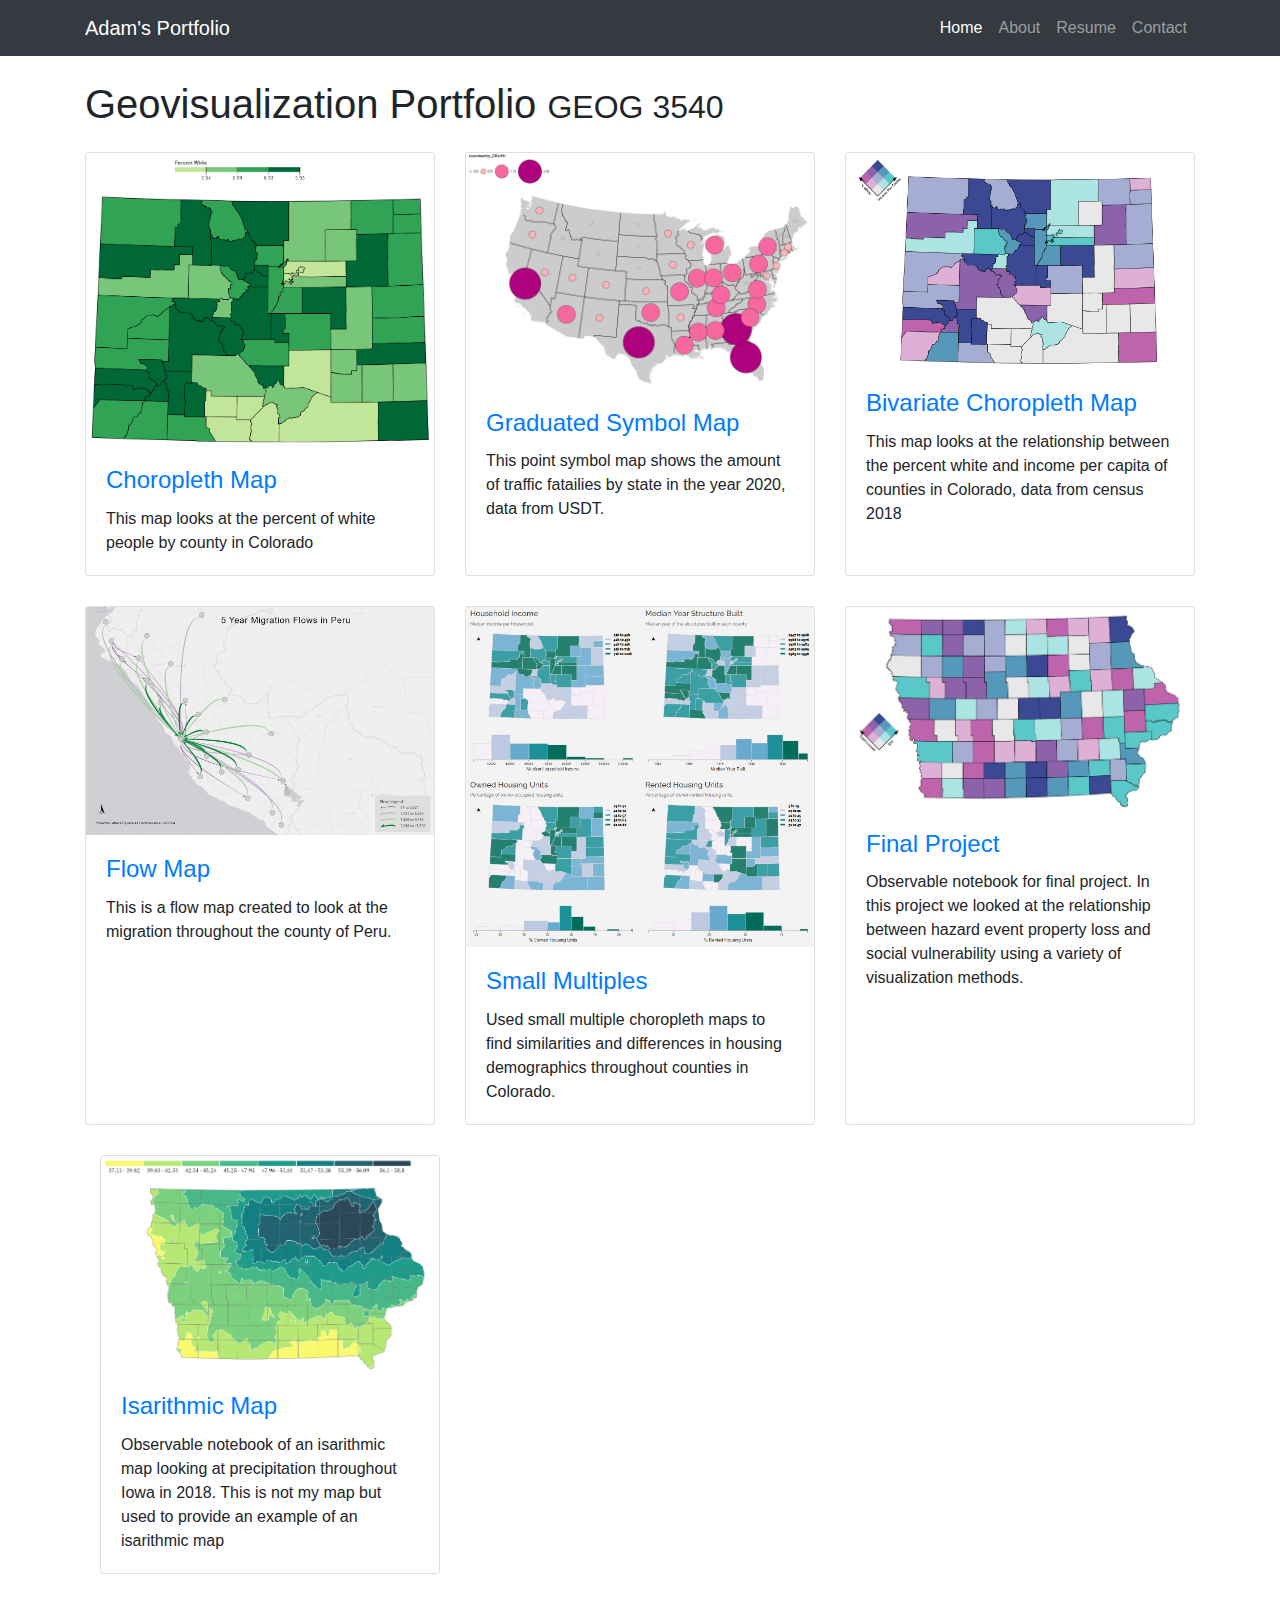
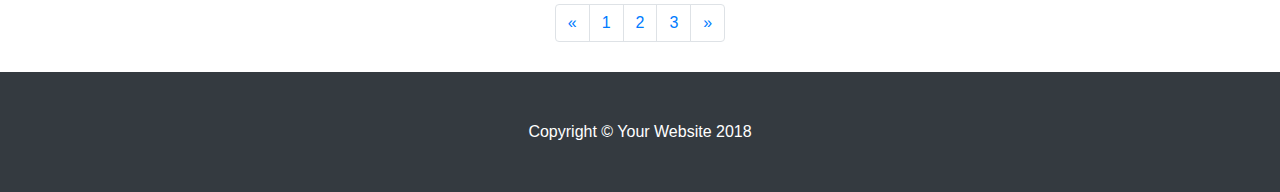
<file: index.html>
<!DOCTYPE html>
<html lang="en">

  <head>

    <meta charset="utf-8">
    <meta name="viewport" content="width=device-width, initial-scale=1, shrink-to-fit=no">
    <meta name="description" content="">
    <meta name="author" content="">

    <title>Adam Dodds GeoVis Portfolio</title>

    <!-- Bootstrap core CSS -->
    <link href="vendor/bootstrap/css/bootstrap.min.css" rel="stylesheet">

    <!-- Custom styles for this template -->
    <link href="css/3-col-portfolio.css" rel="stylesheet">

  </head>

  <body>

    <!-- Navigation -->
    <nav class="navbar navbar-expand-lg navbar-dark bg-dark fixed-top">
      <div class="container">
        <a class="navbar-brand" href="#">Adam's Portfolio</a>
        <button class="navbar-toggler" type="button" data-toggle="collapse" data-target="#navbarResponsive" aria-controls="navbarResponsive" aria-expanded="false" aria-label="Toggle navigation">
          <span class="navbar-toggler-icon"></span>
        </button>
        <div class="collapse navbar-collapse" id="navbarResponsive">
          <ul class="navbar-nav ml-auto">
            <li class="nav-item active">
              <a class="nav-link" href="#">Home
                <span class="sr-only">(current)</span>
              </a>
            </li>
            <li class="nav-item">
              <a class="nav-link" href="shortbio.html">About</a>
            </li>
            <li class="nav-item">
              <a class="nav-link" href="files/exampleresume.pdf">Resume</a>
            </li>
            <li class="nav-item">
              <a class="nav-link" href="mailto:adodds1@uiowa.edu">Contact</a>
            </li>
          </ul>
        </div>
      </div>
    </nav>

    <!-- Page Content -->
    <div class="container">

      <!-- Page Heading -->
      <h1 class="my-4">Geovisualization Portfolio
        <small>GEOG 3540</small>
      </h1>

      <div class="row">
        <div class="col-lg-4 col-sm-6 portfolio-item">
          <div class="card h-100">
            <a href="https://observablehq.com/d/3678c079a7e549c5"><img class="card-img-top" src="images/choroplethmap.PNG" alt=""></a>
            <div class="card-body">
              <h4 class="card-title">
                <a href="https://observablehq.com/d/3678c079a7e549c5">Choropleth Map</a>
              </h4>
              <p class="card-text">This map looks at the percent of white people by county in Colorado</p>
            </div>
          </div>
        </div>
        <div class="col-lg-4 col-sm-6 portfolio-item">
          <div class="card h-100">
            <a href="https://observablehq.com/d/d65ae247ad4022e8"><img class="card-img-top" src="images/pointmap.PNG" alt=""></a>
            <div class="card-body">
              <h4 class="card-title">
                <a href="https://observablehq.com/d/d65ae247ad4022e8">Graduated Symbol Map</a>
              </h4>
              <p class="card-text">This point symbol map shows the amount of traffic fatailies by state in the year 2020, data from USDT.</p>
            </div>
          </div>
        </div>
        <div class="col-lg-4 col-sm-6 portfolio-item">
          <div class="card h-100">
            <a href="https://observablehq.com/d/6ea71226b46f128d"><img class="card-img-top" src="images/bivariatemap2.PNG" alt=""></a>
            <div class="card-body">
              <h4 class="card-title">
                <a href="https://observablehq.com/d/6ea71226b46f128d">Bivariate Choropleth Map</a>
              </h4>
              <p class="card-text">This map looks at the relationship between the percent white and income per capita of counties in Colorado, data from census 2018</p>
            </div>
          </div>
        </div>
        <div class="col-lg-4 col-sm-6 portfolio-item">
          <div class="card h-100">
            <a href="flowmap.html"><img class="card-img-top" src="images/peruflow.png" alt=""></a>
            <div class="card-body">
              <h4 class="card-title">
                <a href="flowmap.html">Flow Map</a>
              </h4>
              <p class="card-text">This is a flow map created to look at the migration throughout the county of Peru.</p>
            </div>
          </div>
        </div>
        <div class="col-lg-4 col-sm-6 portfolio-item">
          <div class="card h-100">
            <a href="smallmultiples/"><img class="card-img-top" src="images/newsmall.PNG" alt=""></a>
            <div class="card-body">
              <h4 class="card-title">
                <a href="smallmultiples/">Small Multiples</a>
              </h4>
              <p class="card-text">Used small multiple choropleth maps to find similarities and differences in housing demographics throughout counties in Colorado.</p>
            </div>
          </div>
        </div>
        <div class="col-lg-4 col-sm-6 portfolio-item">
          <div class="card h-100">
            <a href="https://observablehq.com/d/24b9e68ccd145809"><img class="card-img-top" src="images/svi.PNG" alt=""></a>
            <div class="card-body">
              <h4 class="card-title">
                <a href="https://observablehq.com/d/24b9e68ccd145809">Final Project</a>
              </h4>
              <p class="card-text">Observable notebook for final project. In this project we looked at the relationship between hazard event property loss and social vulnerability using a variety of visualization methods. </p>
            </div>
          </div>
        </div>
      </div>
	<div class="col-lg-4 col-sm-6 portfolio-item">
          <div class="card h-100">
            <a href="https://observablehq.com/@caglarkoylu/isarithmic-mapping-geog-3540"><img class="card-img-top" src="images/isarithmic.PNG" alt=""></a>
            <div class="card-body">
              <h4 class="card-title">
                <a href="https://observablehq.com/@caglarkoylu/isarithmic-mapping-geog-3540">Isarithmic Map</a>
              </h4>
              <p class="card-text">Observable notebook of an isarithmic map looking at precipitation throughout Iowa in 2018. This is not my map but used to provide an example of an isarithmic map</p>
            </div>
          </div>
        </div>
      </div>
      <!-- /.row -->

      <!-- Pagination -->
      <ul class="pagination justify-content-center">
        <li class="page-item">
          <a class="page-link" href="#" aria-label="Previous">
            <span aria-hidden="true">&laquo;</span>
            <span class="sr-only">Previous</span>
          </a>
        </li>
        <li class="page-item">
          <a class="page-link" href="#">1</a>
        </li>
        <li class="page-item">
          <a class="page-link" href="#">2</a>
        </li>
        <li class="page-item">
          <a class="page-link" href="#">3</a>
        </li>
        <li class="page-item">
          <a class="page-link" href="#" aria-label="Next">
            <span aria-hidden="true">&raquo;</span>
            <span class="sr-only">Next</span>
          </a>
        </li>
      </ul>

    </div>
    <!-- /.container -->

    <!-- Footer -->
    <footer class="py-5 bg-dark">
      <div class="container">
        <p class="m-0 text-center text-white">Copyright &copy; Your Website 2018</p>
      </div>
      <!-- /.container -->
    </footer>

    <!-- Bootstrap core JavaScript -->
    <script src="vendor/jquery/jquery.min.js"></script>
    <script src="vendor/bootstrap/js/bootstrap.bundle.min.js"></script>

  </body>

</html>
</file>
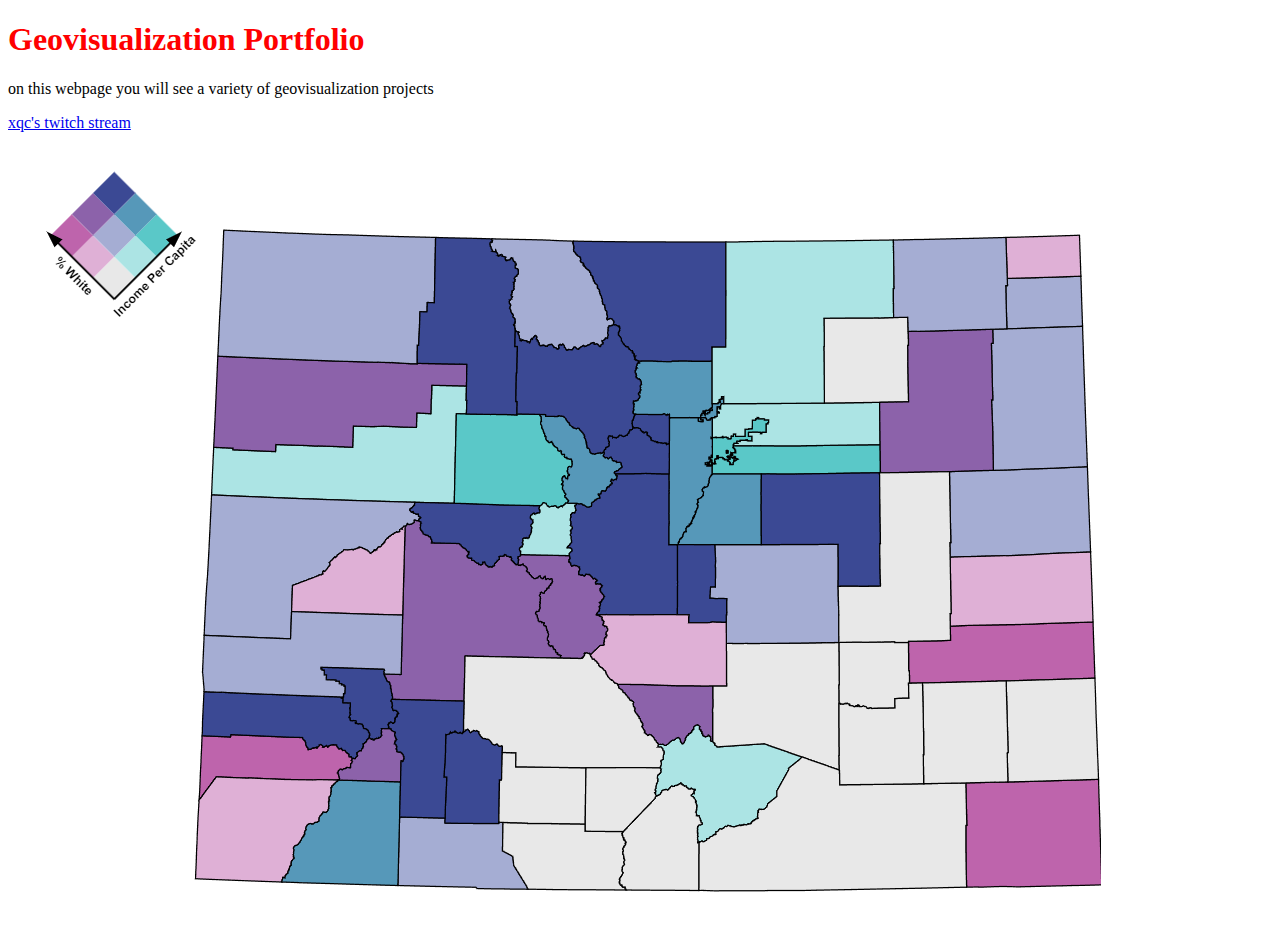
<file: 1_first_exercise/index.html>
<!DOCTYPE html>
<html>
<!-- You need to put everything inside of an html tag!-->
<head>
	 <title> Geovisualization Portfolio </title>

	
<link href="css/styles.css" rel="stylesheet">
</head>
<body>
	 <h1> Geovisualization Portfolio </h1>
	 <p> on this webpage you will see a variety of geovisualization projects </p>

	 <p> <a href="https://twitch.tv/xqc"> xqc's twitch stream </a> </p>

	 <p> <img src="images/Bivariate Map.png" /> <p/>
</body>


</html>
</file>
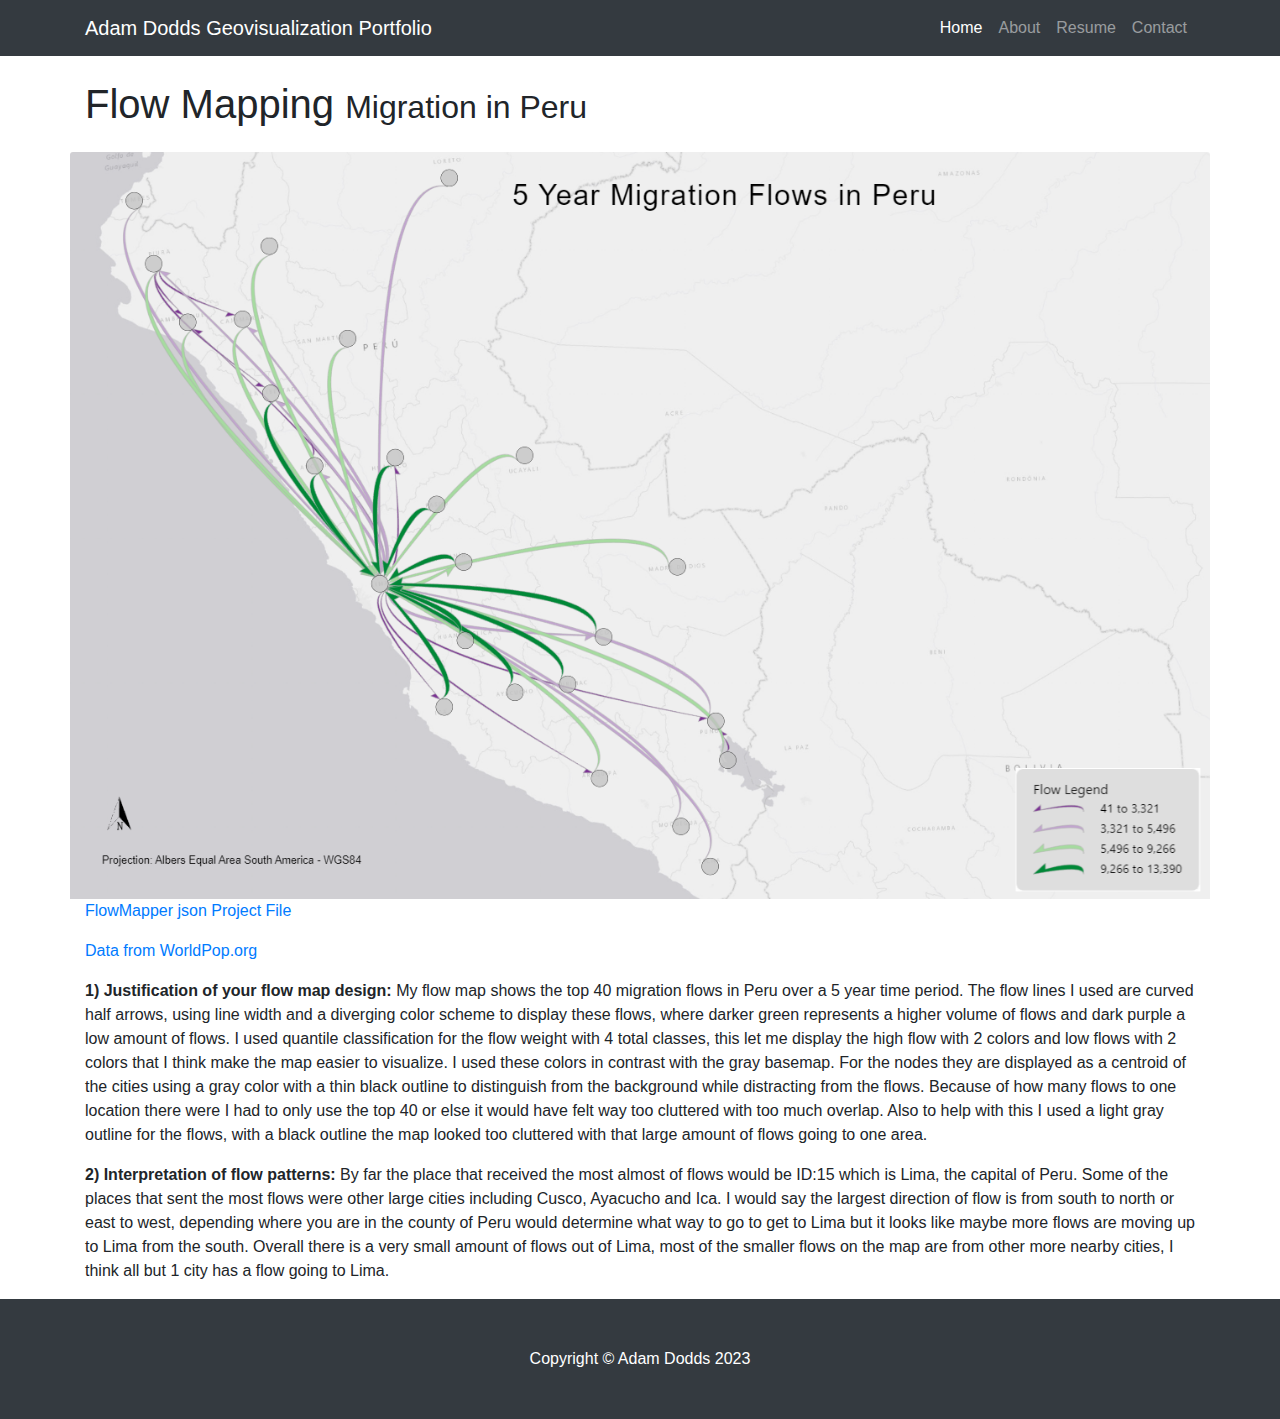
<file: flowmap.html>
<!DOCTYPE html>
<html lang="en">

  <head>

    <meta charset="utf-8">
    <meta name="viewport" content="width=device-width, initial-scale=1, shrink-to-fit=no">
    <meta name="description" content="">
    <meta name="author" content="">

    <title>Flowmapper</title>

    <!-- Bootstrap core CSS -->
    <link href="vendor/bootstrap/css/bootstrap.min.css" rel="stylesheet">

    <!-- Custom styles for this template -->
    <link href="css/3-col-portfolio.css" rel="stylesheet">

  </head>

  <body>

    <!-- Navigation -->
    <nav class="navbar navbar-expand-lg navbar-dark bg-dark fixed-top">
      <div class="container">
        <a class="navbar-brand" href="#">Adam Dodds Geovisualization Portfolio</a>
        <button class="navbar-toggler" type="button" data-toggle="collapse" data-target="#navbarResponsive" aria-controls="navbarResponsive" aria-expanded="false" aria-label="Toggle navigation">
          <span class="navbar-toggler-icon"></span>
        </button>
        <div class="collapse navbar-collapse" id="navbarResponsive">
          <ul class="navbar-nav ml-auto">
            <li class="nav-item active">
              <a class="nav-link" href="index.html">Home
                <span class="sr-only">(current)</span>
              </a>
            </li>
            <li class="nav-item">
              <a class="nav-link" href="shortbio.html">About</a>
            </li>
            <li class="nav-item">
              <a class="nav-link" href="files/exampleresume.pdf">Resume</a>
            </li>
            <li class="nav-item">
              <a class="nav-link" href="mailto:adodds1@uiowa.edu">Contact</a>
            </li>
          </ul>
        </div>
      </div>
    </nav>

    <!-- Page Content -->
    <div class="container">

      <!-- Page Heading -->
       <h1 class="my-4"> Flow Mapping
        <small>Migration in Peru</small>
      </h1>

      <div class="row">
		<img class="card-img-top" src="images/peruflow.png" alt="">
		</div>
		<div>
		<p> <a href="files/peruflowproject.json"> FlowMapper json Project File </a> </p>
		</div>
		<div>
		<p> <a href="https://hub.worldpop.org/geodata/summary?id=1283"> Data from WorldPop.org </a> </p>
		</div>
		<p class="card-text"> <b> 1) Justification of your flow map design:</b> 
		My flow map shows the top 40 migration flows in Peru over a 5 year time period. The flow lines I used are curved half arrows, using line width and a diverging color scheme to display these flows, where darker green represents a higher volume of flows and dark purple a low amount of flows. I used quantile classification for the flow weight with 4 total classes, this let me display the high flow with 2 colors and low flows with 2 colors that I think make the map easier to visualize. I used these colors in contrast with the gray basemap. For the nodes they are displayed as a centroid of the cities using a gray color with a thin black outline to distinguish from the background while distracting from the flows. Because of how many flows to one location there were I had to only use the top 40 or else it would have felt way too cluttered with too much overlap. Also to help with this I used a light gray outline for the flows, with a black outline the map looked too cluttered with that large amount of flows going to one area.
		<div>
		<b> 2) Interpretation of flow patterns:</b>
		By far the place that received the most almost of flows would be ID:15 which is Lima, the capital of Peru. Some of the places that sent the most flows were other large cities including Cusco, Ayacucho and Ica. I would say the largest direction of flow is from south to north or east to west, depending where you are in the county of Peru would determine what way to go to get to Lima but it looks like maybe more flows are moving up to Lima from the south. Overall there is a very small amount of flows out of Lima, most of the smaller flows on the map are from other more nearby cities, I think all but 1 city has a flow going to Lima.
		</div>

	</p>
       </div>
      <!-- /.row -->


    </div>
    <!-- /.container -->

    <!-- Footer -->
    <footer class="py-5 bg-dark">
      <div class="container">
        <p class="m-0 text-center text-white">Copyright &copy; Adam Dodds 2023</p>
      </div>
      <!-- /.container -->
    </footer>

    <!-- Bootstrap core JavaScript -->
    <script src="vendor/jquery/jquery.min.js"></script>
    <script src="vendor/bootstrap/js/bootstrap.bundle.min.js"></script>

  </body>

</html>
</file>
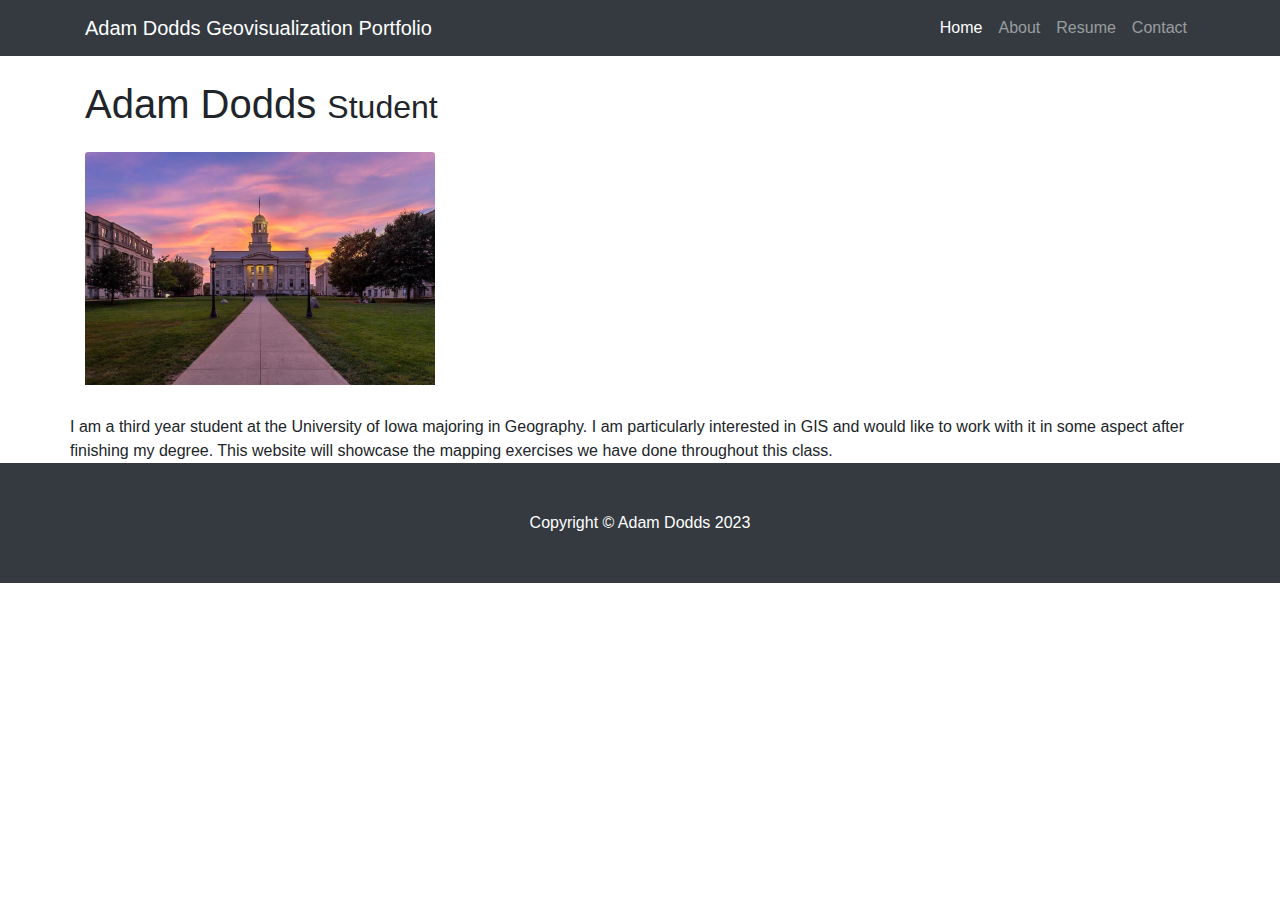
<file: shortbio.html>
<!DOCTYPE html>
<html lang="en">

  <head>

    <meta charset="utf-8">
    <meta name="viewport" content="width=device-width, initial-scale=1, shrink-to-fit=no">
    <meta name="description" content="">
    <meta name="author" content="">

    <title>Adam's Portfolio</title>

    <!-- Bootstrap core CSS -->
    <link href="vendor/bootstrap/css/bootstrap.min.css" rel="stylesheet">

    <!-- Custom styles for this template -->
    <link href="css/3-col-portfolio.css" rel="stylesheet">

  </head>

  <body>

    <!-- Navigation -->
    <nav class="navbar navbar-expand-lg navbar-dark bg-dark fixed-top">
      <div class="container">
        <a class="navbar-brand" href="#">Adam Dodds Geovisualization Portfolio</a>
        <button class="navbar-toggler" type="button" data-toggle="collapse" data-target="#navbarResponsive" aria-controls="navbarResponsive" aria-expanded="false" aria-label="Toggle navigation">
          <span class="navbar-toggler-icon"></span>
        </button>
        <div class="collapse navbar-collapse" id="navbarResponsive">
          <ul class="navbar-nav ml-auto">
            <li class="nav-item active">
              <a class="nav-link" href="index.html">Home
                <span class="sr-only">(current)</span>
              </a>
            </li>
            <li class="nav-item">
              <a class="nav-link" href="#">About</a>
            </li>
            <li class="nav-item">
              <a class="nav-link" href="files/koylu_cv_23.pdf">Resume</a>
            </li>
            <li class="nav-item">
              <a class="nav-link" href="mailto:caglar-koylu@uiowa.edu">Contact</a>
            </li>
          </ul>
        </div>
      </div>
    </nav>

    <!-- Page Content -->
    <div class="container">

      <!-- Page Heading -->
      <h1 class="my-4">Adam Dodds
        <small>Student</small>
      </h1>

      <div class="row">
          <div class="col-lg-4 col-sm-6 portfolio-item">
              <img class="card-img-top" src="images/campus.jpg" alt="">
        </div>
      <p class="card-text">I am a third year student at the University of Iowa majoring in Geography. I am particularly interested in GIS and would like to work with it in some aspect after finishing my degree. This website will showcase the mapping exercises we have done throughout this class.</p>
      </div>
      <!-- /.row -->


    </div>
    <!-- /.container -->

    <!-- Footer -->
    <footer class="py-5 bg-dark">
      <div class="container">
        <p class="m-0 text-center text-white">Copyright &copy; Adam Dodds 2023</p>
      </div>
      <!-- /.container -->
    </footer>

    <!-- Bootstrap core JavaScript -->
    <script src="vendor/jquery/jquery.min.js"></script>
    <script src="vendor/bootstrap/js/bootstrap.bundle.min.js"></script>

  </body>

</html>
</file>
<file: 1_first_exercise/css/styles.css>
p { 

}

h1 {
color: red
}

a:hover{
color: green
}
</file>
<file: css/3-col-portfolio.css>
/*!
 * Start Bootstrap - 3 Col Portfolio (https://startbootstrap.com/template-overviews/3-col-portfolio)
 * Copyright 2013-2018 Start Bootstrap
 * Licensed under MIT (https://github.com/BlackrockDigital/startbootstrap-3-col-portfolio/blob/master/LICENSE)
 */

body {
  padding-top: 54px;
}

@media (min-width: 992px) {
  body {
    padding-top: 56px;
  }
}

.portfolio-item {
  margin-bottom: 30px;
}

.pagination {
  margin-bottom: 30px;
}
</file>
